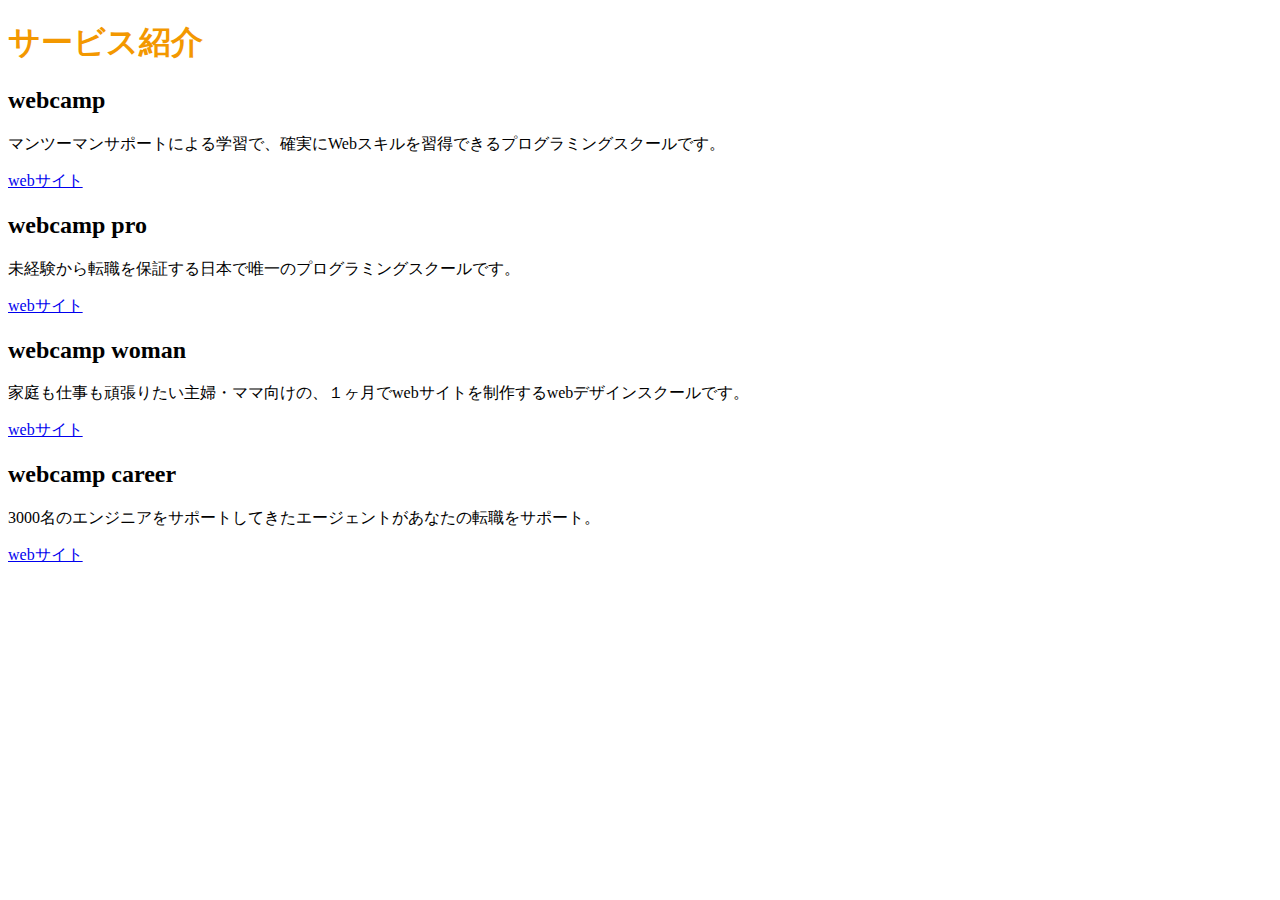
<file: chapter2_exercise.html>
<!DOCTYPE HTML>
<html lang="ja">
  <head>
    <meta charset="UTF-8" />
    <title>初めてのHTML</title>
    <link rel="stylesheet" href="chapter2_exercise.css" type="text/css" />
  </head>
  <body>
  	<h1>サービス紹介</h1>
  	<h2>webcamp</h2>
  	<p>マンツーマンサポートによる学習で、確実にWebスキルを習得できるプログラミングスクールです。</p>
  	<a href="#">webサイト</a>
  	<h2>webcamp pro</h2>
  	<p>未経験から転職を保証する日本で唯一のプログラミングスクールです。</p>
  	<a href="#">webサイト</a>
  	<h2>webcamp woman</h2>
  	<p>家庭も仕事も頑張りたい主婦・ママ向けの、１ヶ月でwebサイトを制作するwebデザインスクールです。</p>
  	<a href="#">webサイト</a>
  	<h2>webcamp career</h2>
  	<p>3000名のエンジニアをサポートしてきたエージェントがあなたの転職をサポート。</p>
  	<a href="#">webサイト</a>
  </body>
</html>
</file>
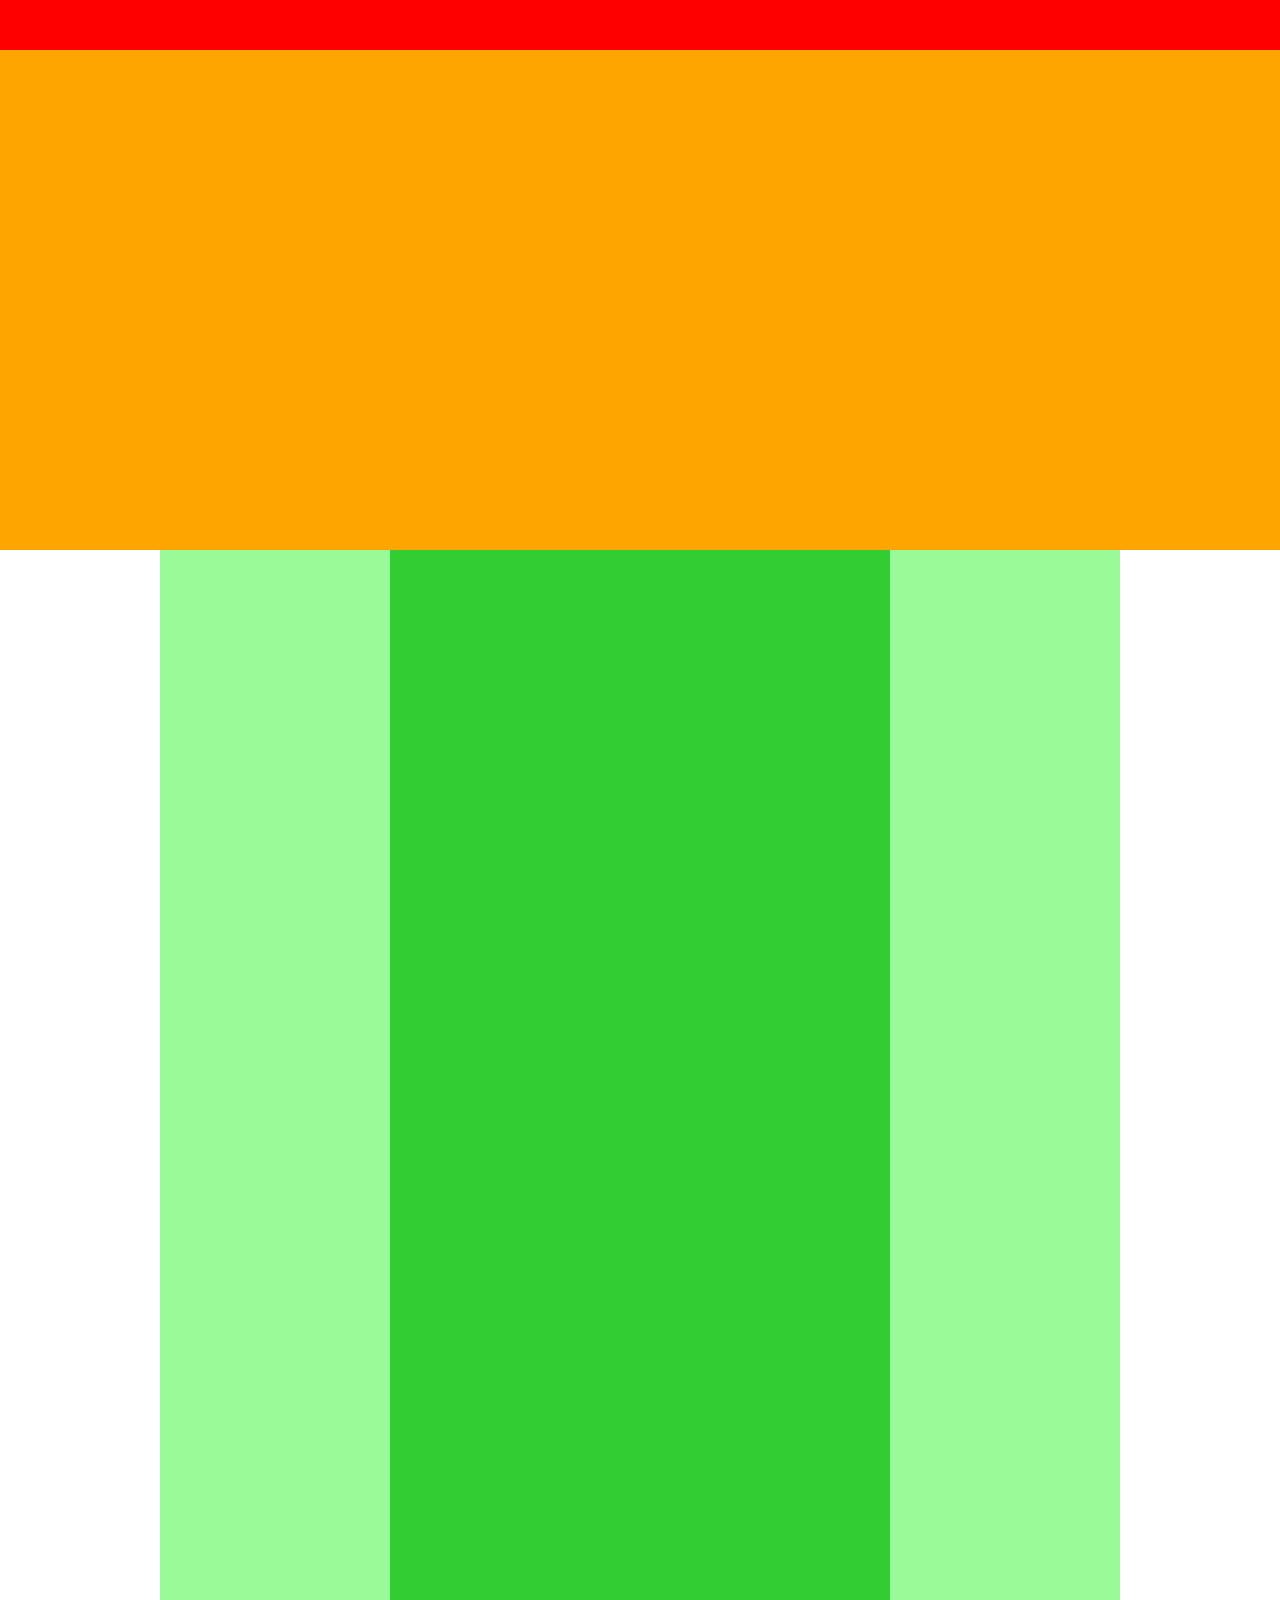
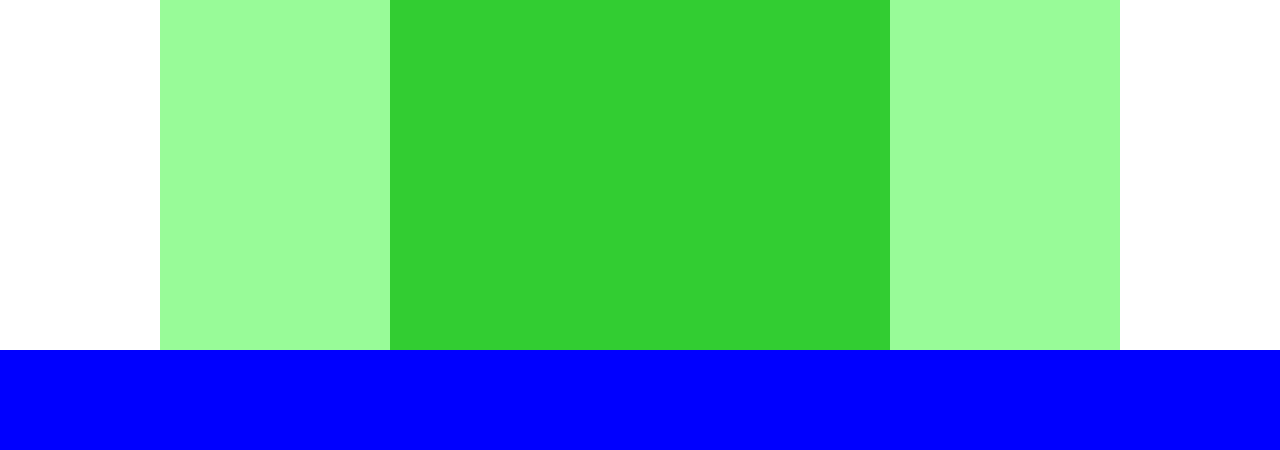
<file: chapter4_exercise.html>
<!DOCTYPE html>
<html lang="ja">
<head>
	<meta charset="UTF-8">
	<link rel="stylesheet" href="chapter4_exercise.css" type="text/css" />
	<title>chapter4_exercise</title>
</head>
<body>
	<div class="header"></div>

	<div class="main-visual"></div>

	<div class="main">
		<div class="sidebar-left"></div>
		<div class="blog"></div>
		<div class="sidebar-right"></div>
	</div>

	<div class="footer"></div>

</body>
</html>
</file>
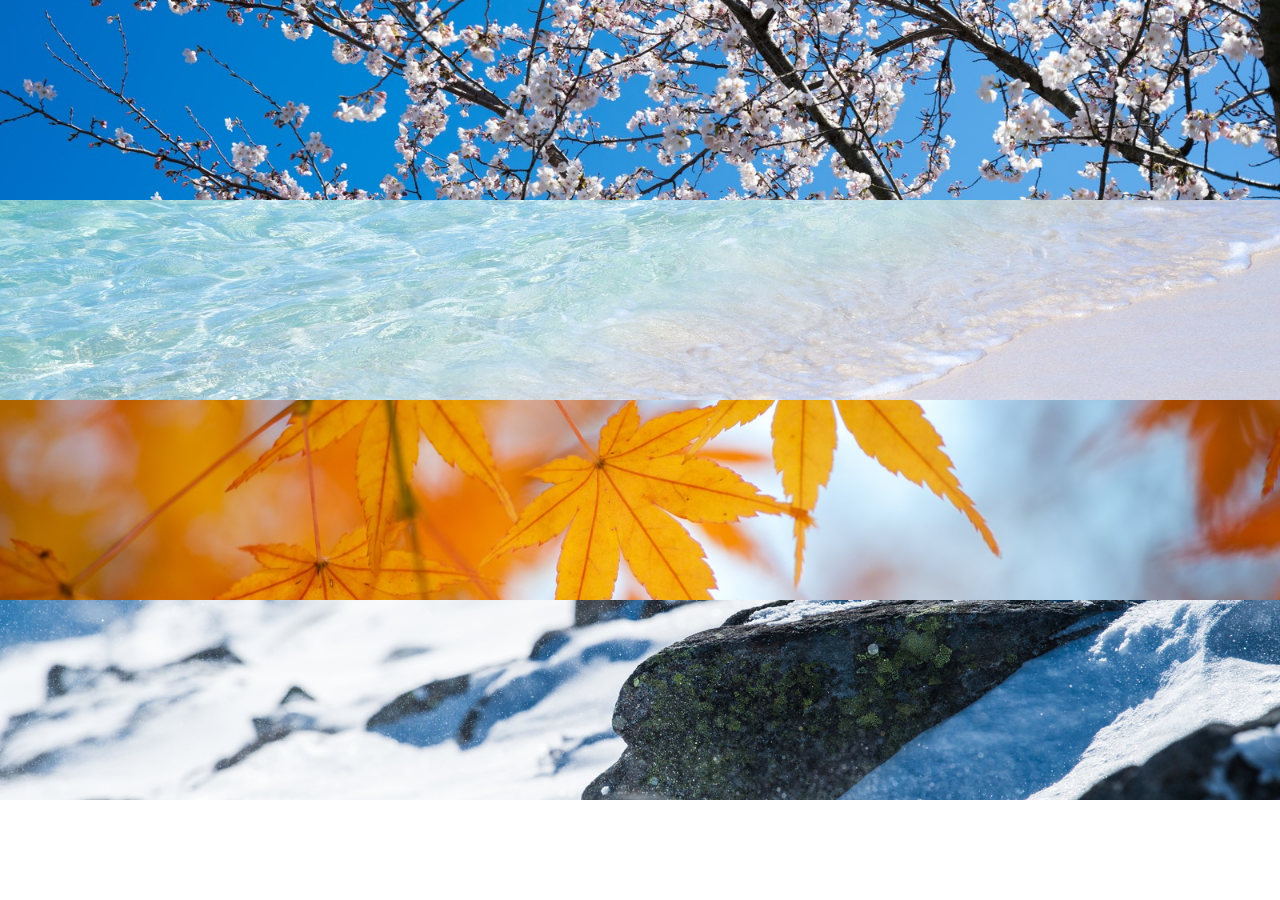
<file: chapter6_exercise.html>
<!DOCTYPE html>
<html lang="ja">
<head>
	<meta charset="UTF-8">
	<link rel="stylesheet" href="chapter6_exercise.css" type="text/css" />
	<title>chapter6_exercise</title>
</head>
<body>
	<div class="main-visual-content-item1"></div>
	<div class="main-visual-content-item2"></div>
	<div class="main-visual-content-item3"></div>
	<div class="main-visual-content-item4"></div>
</body>
</html>
</file>
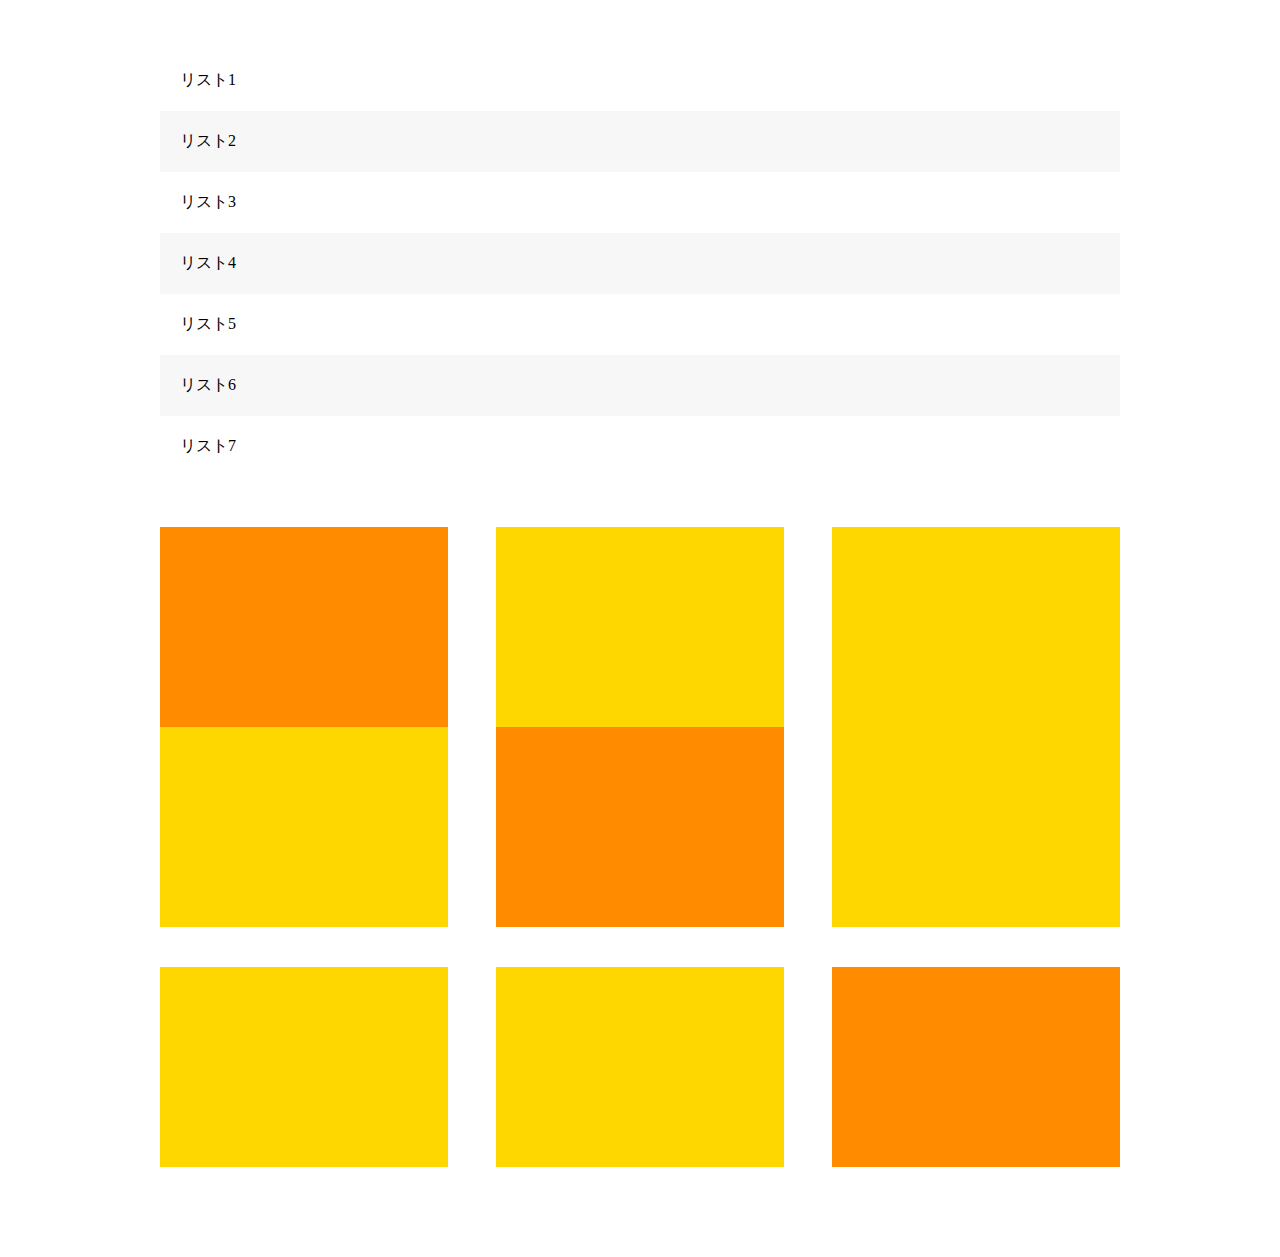
<file: chapter8_exercise.html>
<!DOCTYPE html>
<html lang="ja">
<head>
	<meta charset="UTF-8">
	<link rel="stylesheet" href="chapter8_exercise.css" type="text/css" />
	<title>chapter8_exercise</title>
</head>
<body>
	<main class="main">
		<ul class="list">
			<li class="list-item">リスト1</li>
			<li class="list-item">リスト2</li>
			<li class="list-item">リスト3</li>
			<li class="list-item">リスト4</li>
			<li class="list-item">リスト5</li>
			<li class="list-item">リスト6</li>
			<li class="list-item">リスト7</li>
		</ul>
		<div class="box">
			<div class="box-common"></div>
			<div class="box-common"></div>
			<div class="box-common"></div>
			<div class="box-common"></div>
			<div class="box-common"></div>
			<div class="box-common"></div>
			<div class="box-common"></div>
			<div class="box-common"></div>
			<div class="box-common"></div>
		</div>
	</main>
</body>
</html>
</file>
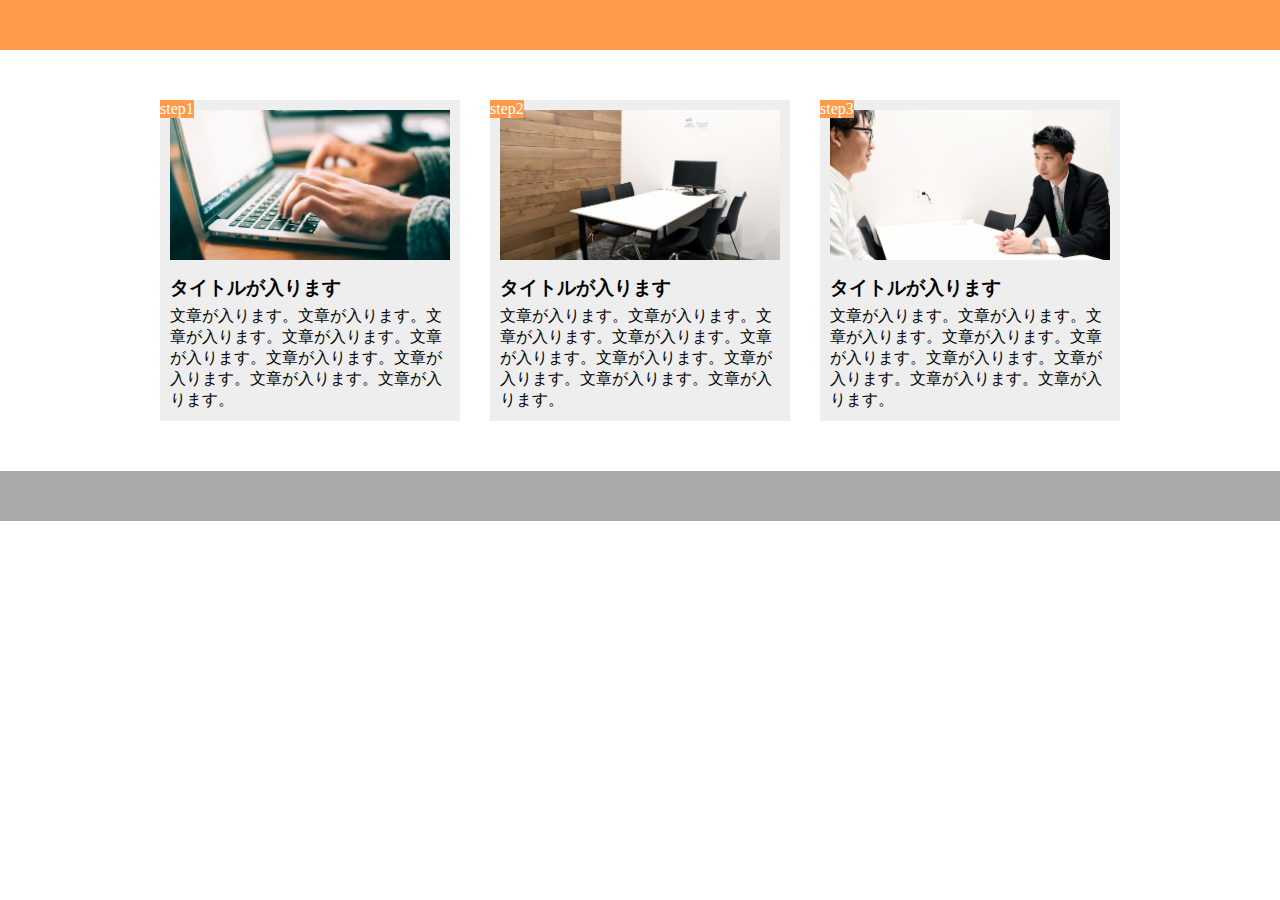
<file: chapter9_exercise.html>
<!DOCTYPE html>
<html lang="ja">
<head>
	<meta charset="UTF-8">
	<meta name="viewport" content="width=device-width, initial-scale=1.0">
	<link rel="stylesheet" href="chapter9_exercise.css" type="text/css" />
	<title>chapter9_exercise</title>
</head>
<body>
	<header class="header"></header>
	<main>
		<div class="step-box">
			<div class="step-img1"></div>
			<span class="step-label">step1</span>
			<h3 class="step-title">タイトルが入ります</h3>
			<p class="step-text">文章が入ります。文章が入ります。文章が入ります。文章が入ります。文章が入ります。文章が入ります。文章が入ります。文章が入ります。文章が入ります。</p>
		</div>
		<div class="step-box">
			<div class="step-img2"></div>
			<span class="step-label">step2</span>
			<h3 class="step-title">タイトルが入ります</h3>
			<p class="step-text">文章が入ります。文章が入ります。文章が入ります。文章が入ります。文章が入ります。文章が入ります。文章が入ります。文章が入ります。文章が入ります。</p>
		</div>
		<div class="step-box">
			<div class="step-img3"></div>
			<span class="step-label">step3</span>
			<h3 class="step-title">タイトルが入ります</h3>
			<p class="step-text">文章が入ります。文章が入ります。文章が入ります。文章が入ります。文章が入ります。文章が入ります。文章が入ります。文章が入ります。文章が入ります。</p>
		</div>
	</main>
	<footer class="footer"></footer>
</body>
</html>
</file>
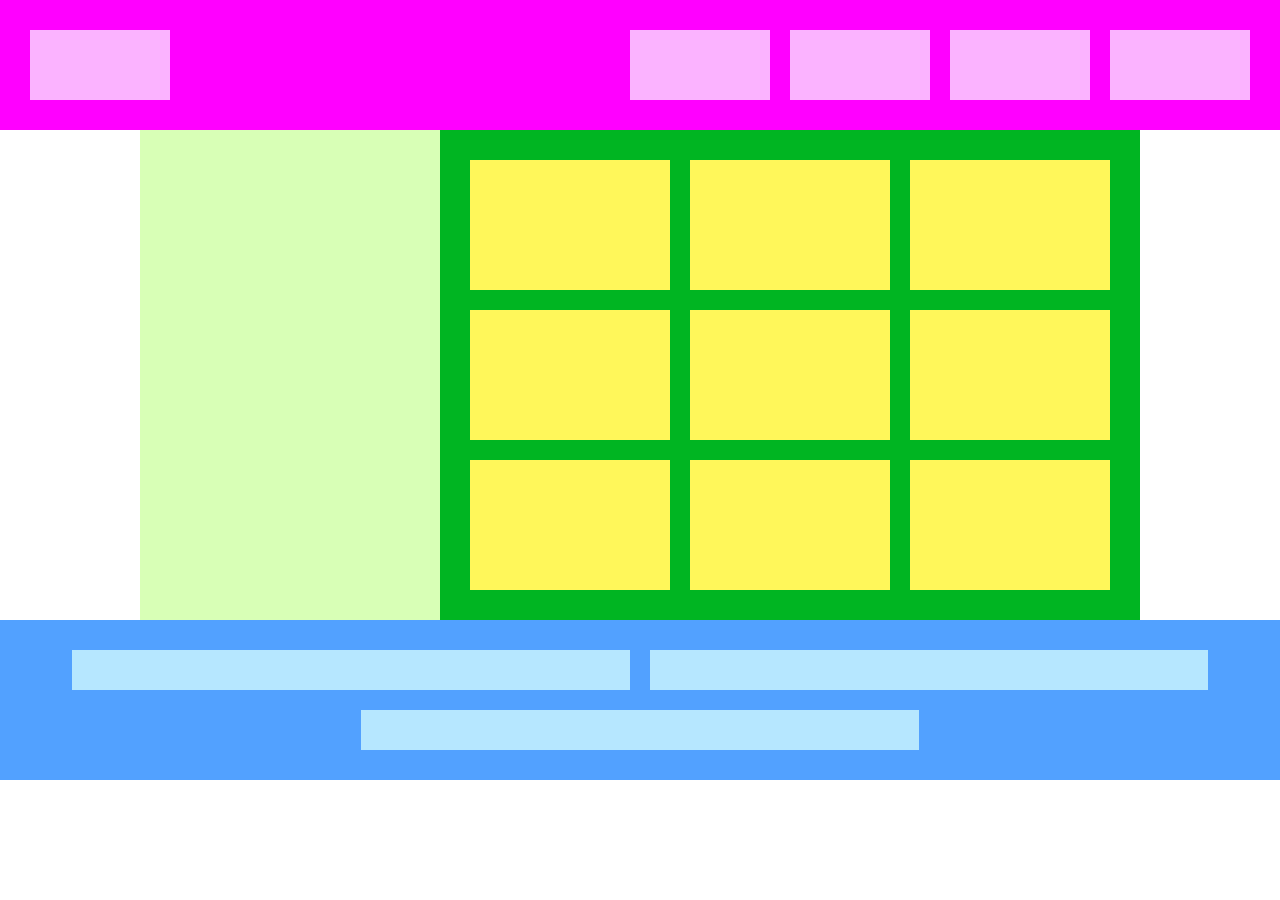
<file: flexbox_exercise.html>
<!DOCTYPE html>
<html lang="ja">
<head>
	<meta charset="UTF-8">
	<meta name="viewport" content="width=device-width, initial-scale=1.0">
	<link rel="stylesheet" href="flexbox_exercise.css" type="text/css" />
	<title>flexbox_exercise</title>
</head>
<body>
	<div class="header">
		<div></div>
		<div></div>
		<div></div>
		<div></div>
		<div></div>
	</div>
	<div class="main">
		<div class="sidebar"></div>
		<div class="content">
			<div></div>
			<div></div>
			<div></div>
			<div></div>
			<div></div>
			<div></div>
			<div></div>
			<div></div>
			<div></div>
		</div>
	</div>
	<div class="footer">
		<div></div>
		<div></div>
		<div></div>
	</div>
</body>
</html>
</file>
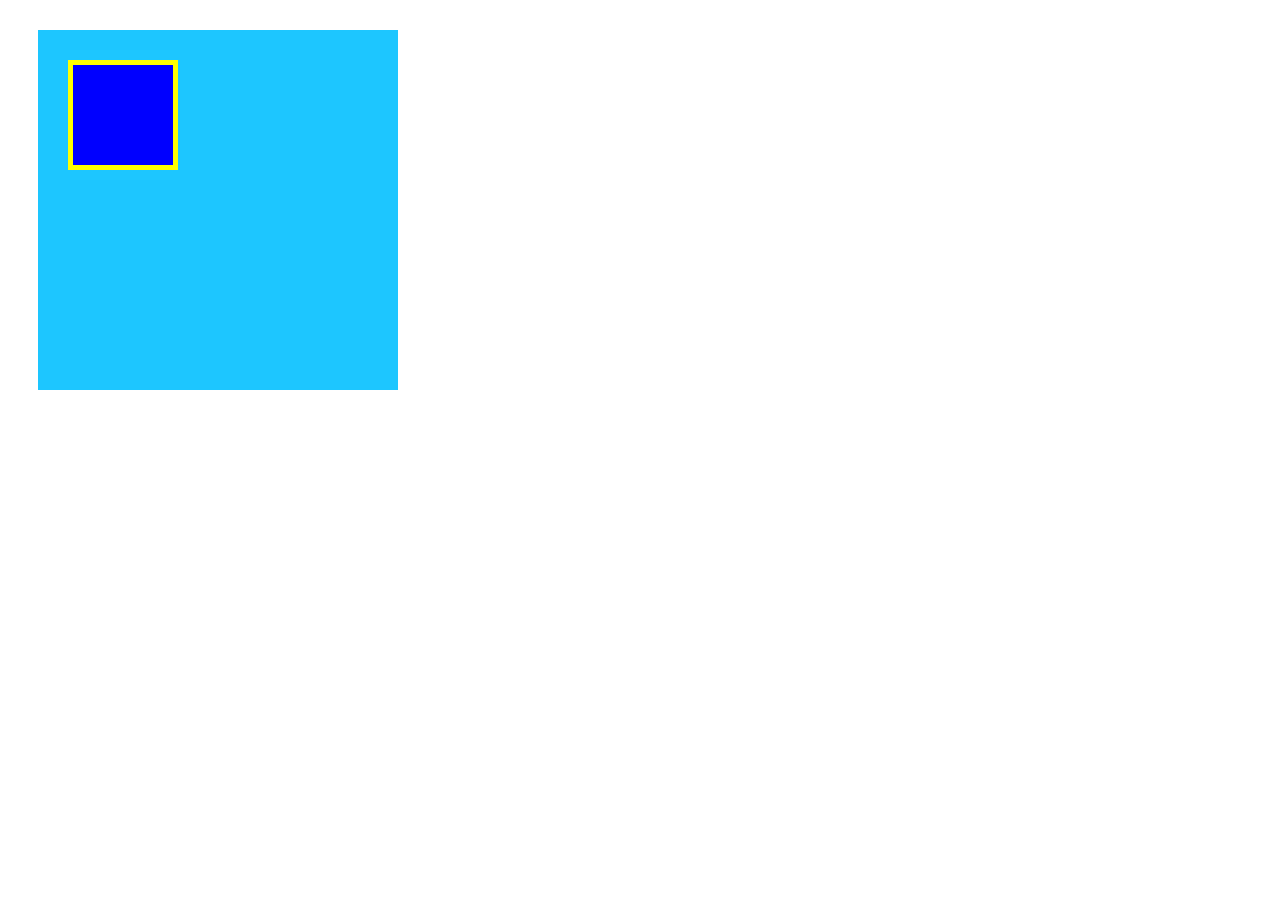
<file: box/box.html>
<!DOCTYPE html>
<html lang="en">
<head>
	<meta charset="UTF-8">
	<link rel="stylesheet" href="box.css" type="text/css" />
	<title>BOX</title>
</head>
<body>
	<div class="box1">
		<div class="box2"></div>
	</div>
</body>
</html>
</file>
<file: chapter2_exercise.css>
h1 {
	color: #f39800;
}
</file>
<file: chapter4_exercise.css>
* {
	margin: 0;
	padding: 0;
	box-sizing: border-box;
}

.header {
	width: 100%;
	height: 50px;
	background-color: red;
}

.main-visual {
	width: 100%;
	height: 500px;
	background-color: orange;
}

.main {
	width: 960px;
	display: flex;
	justify-content: center;
	margin: 0 auto;
}

.sidebar-left,
.sidebar-right {
	width: 230px;
	height: 1400px;
	background-color: palegreen;
}

.blog {
	width: 500px;
	background-color: limegreen;
	height: 1400px;
}

.footer {
	width: 100%;
	height: 100px;
	background-color: blue;
}
</file>
<file: chapter6_exercise.css>
* {
	margin: 0;
	padding: 0;
	box-sizing: border-box;
}

.main-visual-content-item1 {
	height: 200px;
	background-image: url(img/box1.jpg);
	background-size: cover;
	background-position: center;
}

.main-visual-content-item2 {
	height: 200px;
	background-image: url(img/box2.jpg);
	background-size: cover;
	background-position: center;
}

.main-visual-content-item3 {
	height: 200px;
	background-image: url(img/box3.jpg);
	background-size: cover;
	background-position: center;
}

.main-visual-content-item4 {
	height: 200px;
	background-image: url(img/box4.jpg);
	background-size: cover;
	background-position: center;
}
</file>
<file: chapter8_exercise.css>
* {
	margin: 0;
	padding: 0;
	box-sizing: border-box;
}

.main {
	width: 960px;
	margin: 50px auto;
}

.list {
	margin-bottom: 50px;
}

.list-item {
	padding: 20px;
	list-style: none;
}

.list-item:nth-child(even) {
	background-color: #f7f7f7;
}

.list-item:nth-child(odd) {
	background-color: #fff;
}

.box {
	display: flex;
	flex-flow: wrap;
}

.box-common {
	width: 30%;
	height: 200px;
	margin-right: 5%;
	margin-bottom: 40px;
	background-color: #ffd700;
}

.box-common:first-child,
.box-common:nth-child(5),
.box-common:last-child {
	background-color: #ff8c00;
}

.box-common:nth-child(3n) {
	margin-right: 0;
}

.box-common:nth-child(-n+3) {
	margin-bottom: 0;
}
</file>
<file: chapter9_exercise.css>
* {
	margin: 0;
	padding: 0;
	box-sizing: border-box;
}

.header {
	background-color: #FF9A4B;
	width: 100%;
	height: 50px;
}

main {
	width: 960px;
	margin: 50px auto;
	display: flex;
	justify-content: center;
}

.step-box {
	width: 300px;
	padding: 10px;
	margin-right: 30px;
	position: relative;
	background-color: #eee;
}

.step-box:last-child {
	margin-right: 0;
}

.step-img1,
.step-img2,
.step-img3 {
	background-image: url(img/flow01.png);
	background-position: bottom;
	background-size: cover;
	height: 150px;
}

.step-img2 {
	background-image: url(img/flow02.png);
}

.step-img3 {
	background-image: url(img/flow03.png);
}

.step-label {
	background-color: #FF9A4B;
	color: #fff;
	position: absolute;
	top: 0;
	left: 0;
}

.step-title {
	padding-top: 15px;
}

.step-text {
	padding-top: 5px;
}

.footer {
	background-color: #AAA;
	width: 100%;
	height: 50px;
}
</file>
<file: flexbox_exercise.css>
*{
	margin: 0;
	padding: 0;
	box-sizing: border-box;
}

.header {
	display: flex;
	justify-content: flex-end;
	background-color: #ff00ff;
	padding: 30px 20px;
}

.header div {
	background-color: #fbb3ff;
	flex-basis: 140px;
	height: 70px;
	margin: 0 10px;
}

.header div:first-child {
	margin-right: auto;
}

.main {
	display: flex;
	justify-content: center;
}

.sidebar {
	width: 300px;
	background-color: #d8ffb6;
}

.content {
	display: flex;
	flex-flow: wrap;
	flex-grow: 1;
	max-width: 700px;
	padding: 20px;
	background-color: #00b522;
}

.content > div {
	flex-basis: 200px;
	height: 130px;
	margin: 10px;
	background-color: #fff75a;
}

.footer {
	display: flex;
	justify-content: center;
	flex-wrap: wrap;
	padding: 20px;
	background-color: #52a1ff;
}

.footer div {
	flex-basis: 45%;
	max-width: 600px;
	height: 40px;
	margin: 10px;
	background-color: #b6e7ff;
}
</file>
<file: box/box.css>
.box1 {
	width: 300px;
	height: 300px;
	background-color: #1DC6FF;
	margin: 30px;
	padding: 30px;
}
.box2 {
	width: 100px;
	height: 100px;
	background-color: #00f;
	border: 5px solid yellow;
}
</file>
